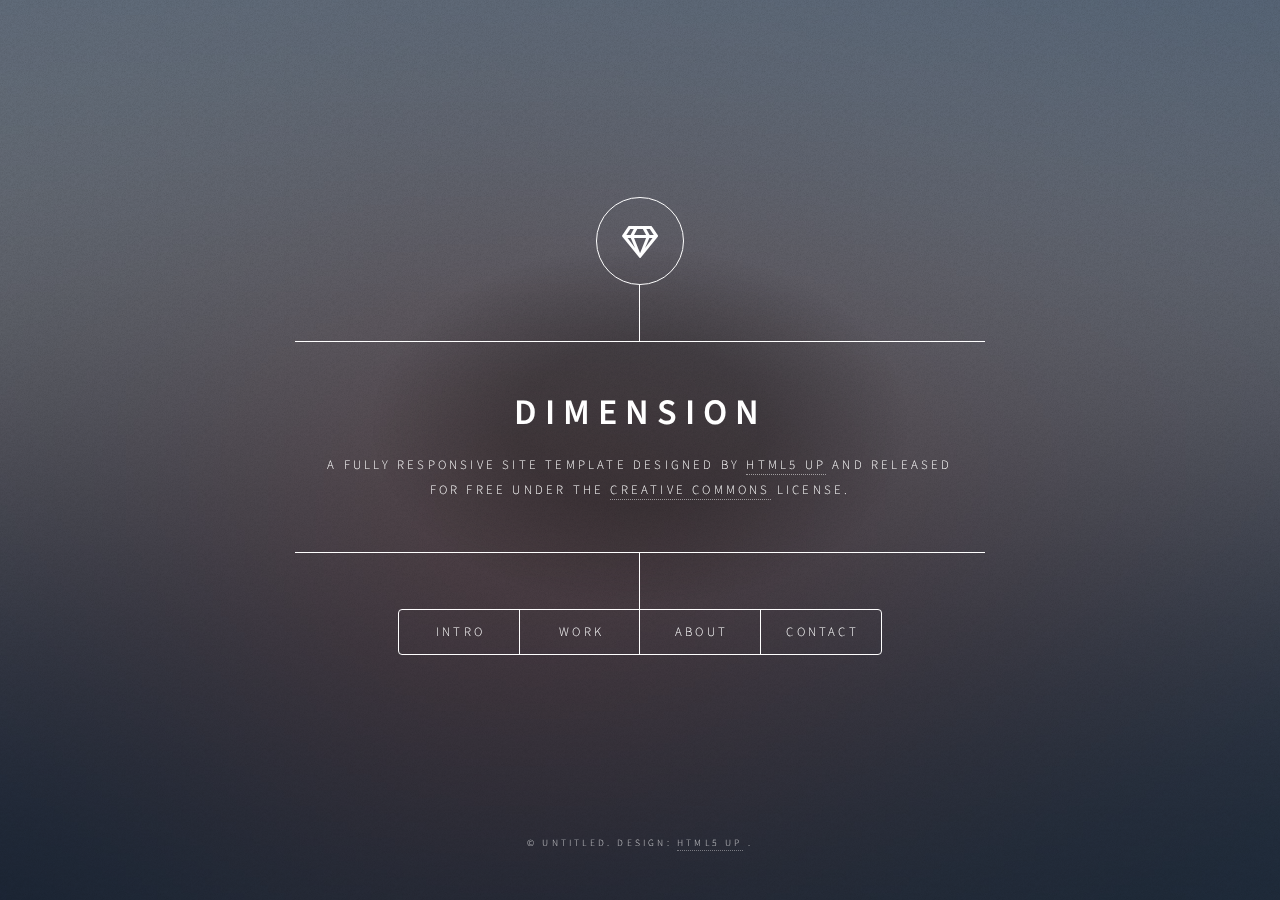
<file: 1-not-my-code/index.html>
<!DOCTYPE html>
<!--
	Dimension by HTML5 UP
	html5up.net | @ajlkn
	Free for personal and commercial use under the CCA 3.0 license (html5up.net/license)
-->
<html>
  <head>
    <title>Dimension by HTML5 UP</title>
    <meta charset="utf-8" />
    <meta name="viewport" content="width=device-width, initial-scale=1, user-scalable=no" />
    <link rel="stylesheet" href="assets/css/main.css" />
    <noscript><link rel="stylesheet" href="assets/css/noscript.css" /></noscript>
  </head>
  <body class="is-preload">
    <!-- Wrapper -->
    <div id="wrapper">
      <!-- Header -->
      <header id="header">
        <div class="logo">
          <span class="icon fa-gem"></span>
        </div>
        <div class="content">
          <div class="inner">
            <h1>Dimension</h1>
            <p>
              A fully responsive site template designed by
              <a href="https://html5up.net">HTML5 UP</a>
              and released
              <br />
              for free under the
              <a href="https://html5up.net/license">Creative Commons</a>
              license.
            </p>
          </div>
        </div>
        <nav>
          <ul>
            <li><a href="#intro">Intro</a></li>
            <li><a href="#work">Work</a></li>
            <li><a href="#about">About</a></li>
            <li><a href="#contact">Contact</a></li>
            <!--<li><a href="#elements">Elements</a></li>-->
          </ul>
        </nav>
      </header>

      <!-- Main -->
      <div id="main">
        <!-- Intro -->
        <article id="intro">
          <h2 class="major">Intro</h2>
          <span class="image main"><img src="images/pic01.jpg" alt="" /></span>
          <p>
            Aenean ornare velit lacus, ac varius enim ullamcorper eu. Proin aliquam facilisis ante
            interdum congue. Integer mollis, nisl amet convallis, porttitor magna ullamcorper, amet
            egestas mauris. Ut magna finibus nisi nec lacinia. Nam maximus erat id euismod egestas.
            By the way, check out my
            <a href="#work">awesome work</a>
            .
          </p>
          <p>
            Lorem ipsum dolor sit amet, consectetur adipiscing elit. Duis dapibus rutrum facilisis.
            Class aptent taciti sociosqu ad litora torquent per conubia nostra, per inceptos
            himenaeos. Etiam tristique libero eu nibh porttitor fermentum. Nullam venenatis erat id
            vehicula viverra. Nunc ultrices eros ut ultricies condimentum. Mauris risus lacus,
            blandit sit amet venenatis non, bibendum vitae dolor. Nunc lorem mauris, fringilla in
            aliquam at, euismod in lectus. Pellentesque habitant morbi tristique senectus et netus
            et malesuada fames ac turpis egestas. In non lorem sit amet elit placerat maximus.
            Pellentesque aliquam maximus risus, vel sed vehicula.
          </p>
        </article>

        <!-- Work -->
        <article id="work">
          <h2 class="major">Work</h2>
          <span class="image main"><img src="images/pic02.jpg" alt="" /></span>
          <p>
            Adipiscing magna sed dolor elit. Praesent eleifend dignissim arcu, at eleifend sapien
            imperdiet ac. Aliquam erat volutpat. Praesent urna nisi, fringila lorem et vehicula
            lacinia quam. Integer sollicitudin mauris nec lorem luctus ultrices.
          </p>
          <p>
            Nullam et orci eu lorem consequat tincidunt vivamus et sagittis libero. Mauris aliquet
            magna magna sed nunc rhoncus pharetra. Pellentesque condimentum sem. In efficitur ligula
            tate urna. Maecenas laoreet massa vel lacinia pellentesque lorem ipsum dolor. Nullam et
            orci eu lorem consequat tincidunt. Vivamus et sagittis libero. Mauris aliquet magna
            magna sed nunc rhoncus amet feugiat tempus.
          </p>
        </article>

        <!-- About -->
        <article id="about">
          <h2 class="major">About</h2>
          <span class="image main"><img src="images/pic03.jpg" alt="" /></span>
          <p>
            Lorem ipsum dolor sit amet, consectetur et adipiscing elit. Praesent eleifend dignissim
            arcu, at eleifend sapien imperdiet ac. Aliquam erat volutpat. Praesent urna nisi,
            fringila lorem et vehicula lacinia quam. Integer sollicitudin mauris nec lorem luctus
            ultrices. Aliquam libero et malesuada fames ac ante ipsum primis in faucibus. Cras
            viverra ligula sit amet ex mollis mattis lorem ipsum dolor sit amet.
          </p>
        </article>

        <!-- Contact -->
        <article id="contact">
          <h2 class="major">Contact</h2>
          <form method="post" action="#">
            <div class="fields">
              <div class="field half">
                <label for="name">Name</label>
                <input type="text" name="name" id="name" />
              </div>
              <div class="field half">
                <label for="email">Email</label>
                <input type="text" name="email" id="email" />
              </div>
              <div class="field">
                <label for="message">Message</label>
                <textarea name="message" id="message" rows="4"></textarea>
              </div>
            </div>
            <ul class="actions">
              <li><input type="submit" value="Send Message" class="primary" /></li>
              <li><input type="reset" value="Reset" /></li>
            </ul>
          </form>
          <ul class="icons">
            <li>
              <a href="#" class="icon brands fa-twitter"><span class="label">Twitter</span></a>
            </li>
            <li>
              <a href="#" class="icon brands fa-facebook-f"><span class="label">Facebook</span></a>
            </li>
            <li>
              <a href="#" class="icon brands fa-instagram"><span class="label">Instagram</span></a>
            </li>
            <li>
              <a href="#" class="icon brands fa-github"><span class="label">GitHub</span></a>
            </li>
          </ul>
        </article>

        <!-- Elements -->
        <article id="elements">
          <h2 class="major">Elements</h2>

          <section>
            <h3 class="major">Text</h3>
            <p>
              This is
              <b>bold</b>
              and this is
              <strong>strong</strong>
              . This is
              <i>italic</i>
              and this is
              <em>emphasized</em>
              . This is
              <sup>superscript</sup>
              text and this is
              <sub>subscript</sub>
              text. This is
              <u>underlined</u>
              and this is code:
              <code>for (;;) { ... }</code>
              . Finally,
              <a href="#">this is a link</a>
              .
            </p>
            <hr />
            <h2>Heading Level 2</h2>
            <h3>Heading Level 3</h3>
            <h4>Heading Level 4</h4>
            <h5>Heading Level 5</h5>
            <h6>Heading Level 6</h6>
            <hr />
            <h4>Blockquote</h4>
            <blockquote>
              Fringilla nisl. Donec accumsan interdum nisi, quis tincidunt felis sagittis eget
              tempus euismod. Vestibulum ante ipsum primis in faucibus vestibulum. Blandit
              adipiscing eu felis iaculis volutpat ac adipiscing accumsan faucibus. Vestibulum ante
              ipsum primis in faucibus lorem ipsum dolor sit amet nullam adipiscing eu felis.
            </blockquote>
            <h4>Preformatted</h4>
            <pre><code>i = 0;

while (!deck.isInOrder()) {
    print 'Iteration ' + i;
    deck.shuffle();
    i++;
}

print 'It took ' + i + ' iterations to sort the deck.';</code></pre>
          </section>

          <section>
            <h3 class="major">Lists</h3>

            <h4>Unordered</h4>
            <ul>
              <li>Dolor pulvinar etiam.</li>
              <li>Sagittis adipiscing.</li>
              <li>Felis enim feugiat.</li>
            </ul>

            <h4>Alternate</h4>
            <ul class="alt">
              <li>Dolor pulvinar etiam.</li>
              <li>Sagittis adipiscing.</li>
              <li>Felis enim feugiat.</li>
            </ul>

            <h4>Ordered</h4>
            <ol>
              <li>Dolor pulvinar etiam.</li>
              <li>Etiam vel felis viverra.</li>
              <li>Felis enim feugiat.</li>
              <li>Dolor pulvinar etiam.</li>
              <li>Etiam vel felis lorem.</li>
              <li>Felis enim et feugiat.</li>
            </ol>
            <h4>Icons</h4>
            <ul class="icons">
              <li>
                <a href="#" class="icon brands fa-twitter"><span class="label">Twitter</span></a>
              </li>
              <li>
                <a href="#" class="icon brands fa-facebook-f">
                  <span class="label">Facebook</span>
                </a>
              </li>
              <li>
                <a href="#" class="icon brands fa-instagram">
                  <span class="label">Instagram</span>
                </a>
              </li>
              <li>
                <a href="#" class="icon brands fa-github"><span class="label">Github</span></a>
              </li>
            </ul>

            <h4>Actions</h4>
            <ul class="actions">
              <li><a href="#" class="button primary">Default</a></li>
              <li><a href="#" class="button">Default</a></li>
            </ul>
            <ul class="actions stacked">
              <li><a href="#" class="button primary">Default</a></li>
              <li><a href="#" class="button">Default</a></li>
            </ul>
          </section>

          <section>
            <h3 class="major">Table</h3>
            <h4>Default</h4>
            <div class="table-wrapper">
              <table>
                <thead>
                  <tr>
                    <th>Name</th>
                    <th>Description</th>
                    <th>Price</th>
                  </tr>
                </thead>
                <tbody>
                  <tr>
                    <td>Item One</td>
                    <td>Ante turpis integer aliquet porttitor.</td>
                    <td>29.99</td>
                  </tr>
                  <tr>
                    <td>Item Two</td>
                    <td>Vis ac commodo adipiscing arcu aliquet.</td>
                    <td>19.99</td>
                  </tr>
                  <tr>
                    <td>Item Three</td>
                    <td>Morbi faucibus arcu accumsan lorem.</td>
                    <td>29.99</td>
                  </tr>
                  <tr>
                    <td>Item Four</td>
                    <td>Vitae integer tempus condimentum.</td>
                    <td>19.99</td>
                  </tr>
                  <tr>
                    <td>Item Five</td>
                    <td>Ante turpis integer aliquet porttitor.</td>
                    <td>29.99</td>
                  </tr>
                </tbody>
                <tfoot>
                  <tr>
                    <td colspan="2"></td>
                    <td>100.00</td>
                  </tr>
                </tfoot>
              </table>
            </div>

            <h4>Alternate</h4>
            <div class="table-wrapper">
              <table class="alt">
                <thead>
                  <tr>
                    <th>Name</th>
                    <th>Description</th>
                    <th>Price</th>
                  </tr>
                </thead>
                <tbody>
                  <tr>
                    <td>Item One</td>
                    <td>Ante turpis integer aliquet porttitor.</td>
                    <td>29.99</td>
                  </tr>
                  <tr>
                    <td>Item Two</td>
                    <td>Vis ac commodo adipiscing arcu aliquet.</td>
                    <td>19.99</td>
                  </tr>
                  <tr>
                    <td>Item Three</td>
                    <td>Morbi faucibus arcu accumsan lorem.</td>
                    <td>29.99</td>
                  </tr>
                  <tr>
                    <td>Item Four</td>
                    <td>Vitae integer tempus condimentum.</td>
                    <td>19.99</td>
                  </tr>
                  <tr>
                    <td>Item Five</td>
                    <td>Ante turpis integer aliquet porttitor.</td>
                    <td>29.99</td>
                  </tr>
                </tbody>
                <tfoot>
                  <tr>
                    <td colspan="2"></td>
                    <td>100.00</td>
                  </tr>
                </tfoot>
              </table>
            </div>
          </section>

          <section>
            <h3 class="major">Buttons</h3>
            <ul class="actions">
              <li><a href="#" class="button primary">Primary</a></li>
              <li><a href="#" class="button">Default</a></li>
            </ul>
            <ul class="actions">
              <li><a href="#" class="button">Default</a></li>
              <li><a href="#" class="button small">Small</a></li>
            </ul>
            <ul class="actions">
              <li><a href="#" class="button primary icon solid fa-download">Icon</a></li>
              <li><a href="#" class="button icon solid fa-download">Icon</a></li>
            </ul>
            <ul class="actions">
              <li><span class="button primary disabled">Disabled</span></li>
              <li><span class="button disabled">Disabled</span></li>
            </ul>
          </section>

          <section>
            <h3 class="major">Form</h3>
            <form method="post" action="#">
              <div class="fields">
                <div class="field half">
                  <label for="demo-name">Name</label>
                  <input
                    type="text"
                    name="demo-name"
                    id="demo-name"
                    value=""
                    placeholder="Jane Doe"
                  />
                </div>
                <div class="field half">
                  <label for="demo-email">Email</label>
                  <input
                    type="email"
                    name="demo-email"
                    id="demo-email"
                    value=""
                    placeholder="jane@untitled.tld"
                  />
                </div>
                <div class="field">
                  <label for="demo-category">Category</label>
                  <select name="demo-category" id="demo-category">
                    <option value="">-</option>
                    <option value="1">Manufacturing</option>
                    <option value="1">Shipping</option>
                    <option value="1">Administration</option>
                    <option value="1">Human Resources</option>
                  </select>
                </div>
                <div class="field half">
                  <input type="radio" id="demo-priority-low" name="demo-priority" checked />
                  <label for="demo-priority-low">Low</label>
                </div>
                <div class="field half">
                  <input type="radio" id="demo-priority-high" name="demo-priority" />
                  <label for="demo-priority-high">High</label>
                </div>
                <div class="field half">
                  <input type="checkbox" id="demo-copy" name="demo-copy" />
                  <label for="demo-copy">Email me a copy</label>
                </div>
                <div class="field half">
                  <input type="checkbox" id="demo-human" name="demo-human" checked />
                  <label for="demo-human">Not a robot</label>
                </div>
                <div class="field">
                  <label for="demo-message">Message</label>
                  <textarea
                    name="demo-message"
                    id="demo-message"
                    placeholder="Enter your message"
                    rows="6"
                  ></textarea>
                </div>
              </div>
              <ul class="actions">
                <li><input type="submit" value="Send Message" class="primary" /></li>
                <li><input type="reset" value="Reset" /></li>
              </ul>
            </form>
          </section>
        </article>
      </div>

      <!-- Footer -->
      <footer id="footer">
        <p class="copyright">
          &copy; Untitled. Design:
          <a href="https://html5up.net">HTML5 UP</a>
          .
        </p>
      </footer>
    </div>

    <!-- BG -->
    <div id="bg"></div>

    <!-- Scripts -->
    <script src="assets/js/jquery.min.js"></script>
    <script src="assets/js/browser.min.js"></script>
    <script src="assets/js/breakpoints.min.js"></script>
    <script src="assets/js/util.js"></script>
    <script src="assets/js/main.js"></script>
  </body>
</html>
</file>
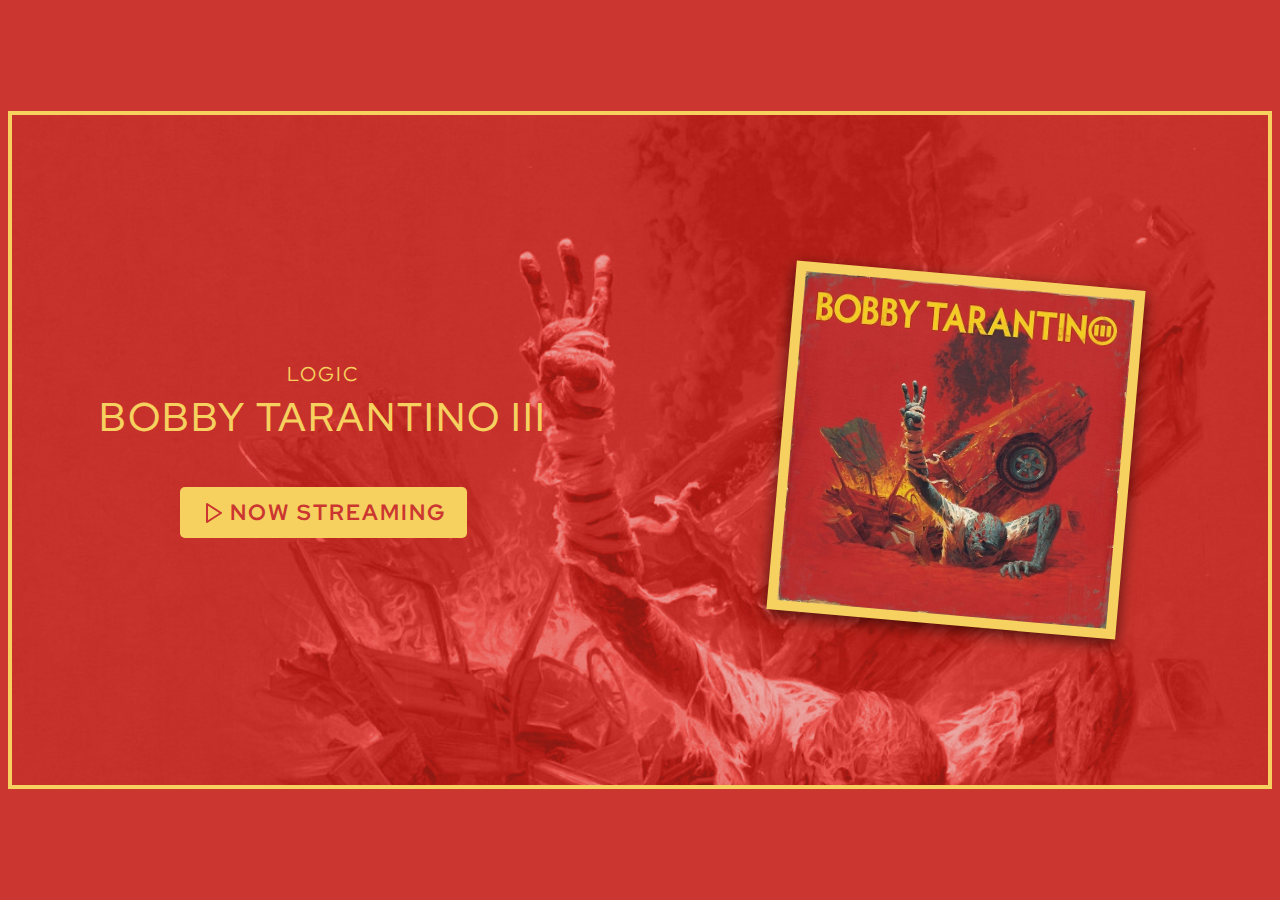
<file: 2-album-teaser/example/index.html>
<!DOCTYPE html>
<html lang="en">
  <head>
    <meta charset="UTF-8" />
    <meta name="viewport" content="width=device-width, initial-scale=1.0" />
    <title>Document</title>
    <link rel="stylesheet" href="styles.css" />
    <link rel="preconnect" href="https://fonts.googleapis.com" />
    <link rel="preconnect" href="https://fonts.gstatic.com" crossorigin />
    <link
      href="https://fonts.googleapis.com/css2?family=Red+Hat+Display:ital,wght@0,300..900;1,300..900&display=swap"
      rel="stylesheet"
    />
  </head>
  <body>
    <section class="ad">
      <div class="ad-content">
        <p>Logic</p>
        <h1>Bobby Tarantino III</h1>

        <a href="#" class="button">
          <svg
            xmlns="http://www.w3.org/2000/svg"
            width="24"
            height="24"
            viewBox="0 0 24 24"
            fill="none"
            stroke="currentColor"
            stroke-width="2"
            stroke-linecap="round"
            stroke-linejoin="round"
            class="lucide lucide-play"
          >
            <polygon points="6 3 20 12 6 21 6 3" />
          </svg>
          <span>Now Streaming</span>
        </a>
      </div>
      <div class="card-hover">
        <a href="#" class="card">
          <img src="bobby-tarantion-3.jpeg" alt="Bobby Tarantino III" />
        </a>
      </div>
    </section>
  </body>
</html>
</file>
<file: 1-not-my-code/assets/css/noscript.css>
/*
	Dimension by HTML5 UP
	html5up.net | @ajlkn
	Free for personal and commercial use under the CCA 3.0 license (html5up.net/license)
*/

/* BG */

	body.is-preload #bg:before {
		background-color: transparent;
	}

/* Header */

	body.is-preload #header {
		-moz-filter: none;
		-webkit-filter: none;
		-ms-filter: none;
		filter: none;
	}

		body.is-preload #header > * {
			opacity: 1;
		}

		body.is-preload #header .content .inner {
			max-height: none;
			padding: 3rem 2rem;
			opacity: 1;
		}

/* Main */

	#main article {
		opacity: 1;
		margin: 4rem 0 0 0;
	}
</file>
<file: 2-album-teaser/example/styles.css>
* {
  box-sizing: border-box;
}

:root {
  --primary-color: #cb3730;
  --secondary-color: #f6d15f;
}

body {
  margin-top: 0;
  margin-bottom: 0;
  background-color: var(--primary-color);
  font-family: "Red Hat Display";
  display: flex;
  min-height: 100vh;
  justify-content: center;
  align-items: center;
}

.ad {
  display: flex;
  padding: 60px 20px;
  gap: 50px;
  max-width: 1600px;
  margin: 0 auto;
  width: 100%;
  align-items: center;
  color: var(--secondary-color);
  border: 4px solid var(--secondary-color);
  background-color: var(--primary-color);
  background-image: url(background-bobby-tarantino-3.jpg);
  background-repeat: no-repeat;
  background-size: cover;
  background-position: center;
  background-blend-mode: luminosity;
}

.ad-content {
  flex-grow: 1;
  text-align: center;
  text-transform: uppercase;
  letter-spacing: 2px;
  padding: 30px;
}

img {
  max-width: 100%;
  display: block;
}

h1 {
  margin: 0;
  margin-bottom: 50px;
  font-size: 40px;
  font-weight: 500;
  line-height: 1;
}

p {
  text-transform: uppercase;
  margin: 0 0 10px 0;
  font-size: 20px;
}

.card-hover {
  display: flex;
  justify-content: center;
  flex-grow: 1;
  padding: 100px 80px;
  transition: transform 0.5s;
}

.card-hover:hover {
  transform: scale(1.1);
}

.card {
  display: block;
  width: 350px;
  padding: 10px;
  background-color: var(--secondary-color);
  transform: rotate(5deg);
  box-shadow: 0 5px 15px 0px rgba(0, 0, 0, 0.6);
  animation: zoomInDown 1s ease-in-out, float 3s 1s ease-in-out infinite;
}

.button {
  display: inline-flex;
  justify-content: center;
  align-items: center;
  gap: 5px;
  padding: 10px 20px;
  background-color: var(--secondary-color);
  color: var(--primary-color);
  text-decoration: none;
  border-radius: 5px;
  font-weight: bold;
  border: 1px solid transparent;
  transition: all 0.3s;
  font-size: 22px;
}

.button:hover {
  background-color: transparent;
  border-color: var(--secondary-color);
  color: var(--secondary-color);
  gap: 20px;
  letter-spacing: 4px;
}

/* Animations prises de https://animate.style */
@keyframes zoomInDown {
  0% {
    opacity: 0;
    transform: scale3d(0.1, 0.1, 0.1) translate3d(0, -1000px, 0);
    animation-timing-function: cubic-bezier(0.55, 0.055, 0.675, 0.19);
  }

  60% {
    opacity: 1;
    transform: scale3d(0.475, 0.475, 0.475) translate3d(0, 60px, 0);
    animation-timing-function: cubic-bezier(0.175, 0.885, 0.32, 1);
  }
}

@keyframes float {
  0% {
    box-shadow: 0 5px 15px 0px rgba(0, 0, 0, 0.6);
    transform: rotate(5deg) translateY(0px);
  }
  50% {
    box-shadow: 0 25px 15px 0px rgba(0, 0, 0, 0.2);
    transform: rotate(6deg) translateY(-20px);
  }
  100% {
    box-shadow: 0 5px 15px 0px rgba(0, 0, 0, 0.6);
    transform: rotate(5deg) translateY(0px);
  }
}
</file>
<file: 1-not-my-code/assets/css/main.css>
@import url(fontawesome-all.min.css);
@import url("https://fonts.googleapis.com/css?family=Source+Sans+Pro:300italic,600italic,300,600");

/*
	Dimension by HTML5 UP
	html5up.net | @ajlkn
	Free for personal and commercial use under the CCA 3.0 license (html5up.net/license)
*/

html, body, div, span, applet, object,
iframe, h1, h2, h3, h4, h5, h6, p, blockquote,
pre, a, abbr, acronym, address, big, cite,
code, del, dfn, em, img, ins, kbd, q, s, samp,
small, strike, strong, sub, sup, tt, var, b,
u, i, center, dl, dt, dd, ol, ul, li, fieldset,
form, label, legend, table, caption, tbody,
tfoot, thead, tr, th, td, article, aside,
canvas, details, embed, figure, figcaption,
footer, header, hgroup, menu, nav, output, ruby,
section, summary, time, mark, audio, video {
	margin: 0;
	padding: 0;
	border: 0;
	font-size: 100%;
	font: inherit;
	vertical-align: baseline;}

article, aside, details, figcaption, figure,
footer, header, hgroup, menu, nav, section {
	display: block;}

body {
	line-height: 1;
}

ol, ul {
	list-style: none;
}

blockquote, q {
	quotes: none;
}

	blockquote:before, blockquote:after, q:before, q:after {
		content: '';
		content: none;
	}

table {
	border-collapse: collapse;
	border-spacing: 0;
}

body {
	-webkit-text-size-adjust: none;
}

mark {
	background-color: transparent;
	color: inherit;
}

input::-moz-focus-inner {
	border: 0;
	padding: 0;
}

input, select, textarea {
	-moz-appearance: none;
	-webkit-appearance: none;
	-ms-appearance: none;
	appearance: none;
}

/* Basic */

	@-ms-viewport {
		width: device-width;
	}

	@media screen and (max-width: 480px) {

		html, body {
			min-width: 320px;
		}

	}

	html {
		box-sizing: border-box;
	}

	*, *:before, *:after {
		box-sizing: inherit;
	}

	body {
		background: #1b1f22;
	}

		body.is-preload *, body.is-preload *:before, body.is-preload *:after {
			-moz-animation: none !important;
			-webkit-animation: none !important;
			-ms-animation: none !important;
			animation: none !important;
			-moz-transition: none !important;
			-webkit-transition: none !important;
			-ms-transition: none !important;
			transition: none !important;
		}

/* Type */

	html {
		font-size: 16pt;
	}

		@media screen and (max-width: 1680px) {

			html {
				font-size: 12pt;
			}

		}

		@media screen and (max-width: 736px) {

			html {
				font-size: 11pt;
			}

		}

		@media screen and (max-width: 360px) {

			html {
				font-size: 10pt;
			}

		}

	body, input, select, textarea {
		color: #ffffff;
		font-family: "Source Sans Pro", sans-serif;
		font-weight: 300;
		font-size: 1rem;
		line-height: 1.65;
	}

	a {
		-moz-transition: color 0.2s ease-in-out, background-color 0.2s ease-in-out, border-bottom-color 0.2s ease-in-out;
		-webkit-transition: color 0.2s ease-in-out, background-color 0.2s ease-in-out, border-bottom-color 0.2s ease-in-out;
		-ms-transition: color 0.2s ease-in-out, background-color 0.2s ease-in-out, border-bottom-color 0.2s ease-in-out;
		transition: color 0.2s ease-in-out, background-color 0.2s ease-in-out, border-bottom-color 0.2s ease-in-out;
		border-bottom: dotted 1px rgba(255, 255, 255, 0.5);
		text-decoration: none;
		color: inherit;
	}

		a:hover {
			border-bottom-color: transparent;
		}

	strong, b {
		color: #ffffff;
		font-weight: 600;
	}

	em, i {
		font-style: italic;
	}

	p {
		margin: 0 0 2rem 0;
	}

	h1, h2, h3, h4, h5, h6 {
		color: #ffffff;
		font-weight: 600;
		line-height: 1.5;
		margin: 0 0 1rem 0;
		text-transform: uppercase;
		letter-spacing: 0.2rem;
	}

		h1 a, h2 a, h3 a, h4 a, h5 a, h6 a {
			color: inherit;
			text-decoration: none;
		}

		h1.major, h2.major, h3.major, h4.major, h5.major, h6.major {
			border-bottom: solid 1px #ffffff;
			width: -moz-max-content;
			width: -webkit-max-content;
			width: -ms-max-content;
			width: max-content;
			padding-bottom: 0.5rem;
			margin: 0 0 2rem 0;
		}

	h1 {
		font-size: 2.25rem;
		line-height: 1.3;
		letter-spacing: 0.5rem;
	}

	h2 {
		font-size: 1.5rem;
		line-height: 1.4;
		letter-spacing: 0.5rem;
	}

	h3 {
		font-size: 1rem;
	}

	h4 {
		font-size: 0.8rem;
	}

	h5 {
		font-size: 0.7rem;
	}

	h6 {
		font-size: 0.6rem;
	}

	@media screen and (max-width: 736px) {

		h1 {
			font-size: 1.75rem;
			line-height: 1.4;
		}

		h2 {
			font-size: 1.25em;
			line-height: 1.5;
		}

	}

	sub {
		font-size: 0.8rem;
		position: relative;
		top: 0.5rem;
	}

	sup {
		font-size: 0.8rem;
		position: relative;
		top: -0.5rem;
	}

	blockquote {
		border-left: solid 4px #ffffff;
		font-style: italic;
		margin: 0 0 2rem 0;
		padding: 0.5rem 0 0.5rem 2rem;
	}

	code {
		background: rgba(255, 255, 255, 0.075);
		border-radius: 4px;
		font-family: "Courier New", monospace;
		font-size: 0.9rem;
		margin: 0 0.25rem;
		padding: 0.25rem 0.65rem;
	}

	pre {
		-webkit-overflow-scrolling: touch;
		font-family: "Courier New", monospace;
		font-size: 0.9rem;
		margin: 0 0 2rem 0;
	}

		pre code {
			display: block;
			line-height: 1.75;
			padding: 1rem 1.5rem;
			overflow-x: auto;
		}

	hr {
		border: 0;
		border-bottom: solid 1px #ffffff;
		margin: 2.75rem 0;
	}

	.align-left {
		text-align: left;
	}

	.align-center {
		text-align: center;
	}

	.align-right {
		text-align: right;
	}

/* Form */

	form {
		margin: 0 0 2rem 0;
	}

		form > :last-child {
			margin-bottom: 0;
		}

		form > .fields {
			display: -moz-flex;
			display: -webkit-flex;
			display: -ms-flex;
			display: flex;
			-moz-flex-wrap: wrap;
			-webkit-flex-wrap: wrap;
			-ms-flex-wrap: wrap;
			flex-wrap: wrap;
			width: calc(100% + 3rem);
			margin: -1.5rem 0 2rem -1.5rem;
		}

			form > .fields > .field {
				-moz-flex-grow: 0;
				-webkit-flex-grow: 0;
				-ms-flex-grow: 0;
				flex-grow: 0;
				-moz-flex-shrink: 0;
				-webkit-flex-shrink: 0;
				-ms-flex-shrink: 0;
				flex-shrink: 0;
				padding: 1.5rem 0 0 1.5rem;
				width: calc(100% - 1.5rem);
			}

				form > .fields > .field.half {
					width: calc(50% - 0.75rem);
				}

				form > .fields > .field.third {
					width: calc(100%/3 - 0.5rem);
				}

				form > .fields > .field.quarter {
					width: calc(25% - 0.375rem);
				}

		@media screen and (max-width: 480px) {

			form > .fields {
				width: calc(100% + 3rem);
				margin: -1.5rem 0 2rem -1.5rem;
			}

				form > .fields > .field {
					padding: 1.5rem 0 0 1.5rem;
					width: calc(100% - 1.5rem);
				}

					form > .fields > .field.half {
						width: calc(100% - 1.5rem);
					}

					form > .fields > .field.third {
						width: calc(100% - 1.5rem);
					}

					form > .fields > .field.quarter {
						width: calc(100% - 1.5rem);
					}

		}

	label {
		color: #ffffff;
		display: block;
		font-size: 0.8rem;
		font-weight: 300;
		letter-spacing: 0.2rem;
		line-height: 1.5;
		margin: 0 0 1rem 0;
		text-transform: uppercase;
	}

	input[type="text"],
	input[type="password"],
	input[type="email"],
	input[type="tel"],
	select,
	textarea {
		-moz-appearance: none;
		-webkit-appearance: none;
		-ms-appearance: none;
		appearance: none;
		-moz-transition: border-color 0.2s ease-in-out, box-shadow 0.2s ease-in-out, background-color 0.2s ease-in-out;
		-webkit-transition: border-color 0.2s ease-in-out, box-shadow 0.2s ease-in-out, background-color 0.2s ease-in-out;
		-ms-transition: border-color 0.2s ease-in-out, box-shadow 0.2s ease-in-out, background-color 0.2s ease-in-out;
		transition: border-color 0.2s ease-in-out, box-shadow 0.2s ease-in-out, background-color 0.2s ease-in-out;
		background-color: transparent;
		border-radius: 4px;
		border: solid 1px #ffffff;
		color: inherit;
		display: block;
		outline: 0;
		padding: 0 1rem;
		text-decoration: none;
		width: 100%;
	}

		input[type="text"]:invalid,
		input[type="password"]:invalid,
		input[type="email"]:invalid,
		input[type="tel"]:invalid,
		select:invalid,
		textarea:invalid {
			box-shadow: none;
		}

		input[type="text"]:focus,
		input[type="password"]:focus,
		input[type="email"]:focus,
		input[type="tel"]:focus,
		select:focus,
		textarea:focus {
			background: rgba(255, 255, 255, 0.075);
			border-color: #ffffff;
			box-shadow: 0 0 0 1px #ffffff;
		}

	select {
		background-image: url("data:image/svg+xml;charset=utf8,%3Csvg xmlns='http://www.w3.org/2000/svg' width='40' height='40' preserveAspectRatio='none' viewBox='0 0 40 40'%3E%3Cpath d='M9.4,12.3l10.4,10.4l10.4-10.4c0.2-0.2,0.5-0.4,0.9-0.4c0.3,0,0.6,0.1,0.9,0.4l3.3,3.3c0.2,0.2,0.4,0.5,0.4,0.9 c0,0.4-0.1,0.6-0.4,0.9L20.7,31.9c-0.2,0.2-0.5,0.4-0.9,0.4c-0.3,0-0.6-0.1-0.9-0.4L4.3,17.3c-0.2-0.2-0.4-0.5-0.4-0.9 c0-0.4,0.1-0.6,0.4-0.9l3.3-3.3c0.2-0.2,0.5-0.4,0.9-0.4S9.1,12.1,9.4,12.3z' fill='%23ffffff' /%3E%3C/svg%3E");
		background-size: 1.25rem;
		background-repeat: no-repeat;
		background-position: calc(100% - 1rem) center;
		height: 2.75rem;
		padding-right: 2.75rem;
		text-overflow: ellipsis;
	}

		select option {
			color: #ffffff;
			background: #1b1f22;
		}

		select:focus::-ms-value {
			background-color: transparent;
		}

		select::-ms-expand {
			display: none;
		}

	input[type="text"],
	input[type="password"],
	input[type="email"],
	select {
		height: 2.75rem;
	}

	textarea {
		padding: 0.75rem 1rem;
	}

	input[type="checkbox"],
	input[type="radio"] {
		-moz-appearance: none;
		-webkit-appearance: none;
		-ms-appearance: none;
		appearance: none;
		display: block;
		float: left;
		margin-right: -2rem;
		opacity: 0;
		width: 1rem;
		z-index: -1;
	}

		input[type="checkbox"] + label,
		input[type="radio"] + label {
			text-decoration: none;
			-moz-user-select: none;
			-webkit-user-select: none;
			-ms-user-select: none;
			user-select: none;
			color: #ffffff;
			cursor: pointer;
			display: inline-block;
			font-size: 0.8rem;
			font-weight: 300;
			margin: 0 0 0.5rem 0;
			padding-left: 2.65rem;
			padding-right: 0.75rem;
			position: relative;
		}

			input[type="checkbox"] + label:before,
			input[type="radio"] + label:before {
				-moz-osx-font-smoothing: grayscale;
				-webkit-font-smoothing: antialiased;
				display: inline-block;
				font-style: normal;
				font-variant: normal;
				text-rendering: auto;
				line-height: 1;
				text-transform: none !important;
				font-family: 'Font Awesome 5 Free';
				font-weight: 900;
			}

			input[type="checkbox"] + label:before,
			input[type="radio"] + label:before {
				-moz-transition: border-color 0.2s ease-in-out, box-shadow 0.2s ease-in-out, background-color 0.2s ease-in-out;
				-webkit-transition: border-color 0.2s ease-in-out, box-shadow 0.2s ease-in-out, background-color 0.2s ease-in-out;
				-ms-transition: border-color 0.2s ease-in-out, box-shadow 0.2s ease-in-out, background-color 0.2s ease-in-out;
				transition: border-color 0.2s ease-in-out, box-shadow 0.2s ease-in-out, background-color 0.2s ease-in-out;
				border-radius: 4px;
				border: solid 1px #ffffff;
				content: '';
				display: inline-block;
				height: 1.65rem;
				left: 0;
				line-height: 1.65rem;
				position: absolute;
				text-align: center;
				top: -0.15rem;
				width: 1.65rem;
			}

		input[type="checkbox"]:checked + label:before,
		input[type="radio"]:checked + label:before {
			background: #ffffff !important;
			border-color: #ffffff !important;
			color: #1b1f22;
			content: '\f00c';
		}

		input[type="checkbox"]:focus + label:before,
		input[type="radio"]:focus + label:before {
			background: rgba(255, 255, 255, 0.075);
			border-color: #ffffff;
			box-shadow: 0 0 0 1px #ffffff;
		}

	input[type="checkbox"] + label:before {
		border-radius: 4px;
	}

	input[type="radio"] + label:before {
		border-radius: 100%;
	}

	::-webkit-input-placeholder {
		color: rgba(255, 255, 255, 0.5) !important;
		opacity: 1.0;
	}

	:-moz-placeholder {
		color: rgba(255, 255, 255, 0.5) !important;
		opacity: 1.0;
	}

	::-moz-placeholder {
		color: rgba(255, 255, 255, 0.5) !important;
		opacity: 1.0;
	}

	:-ms-input-placeholder {
		color: rgba(255, 255, 255, 0.5) !important;
		opacity: 1.0;
	}

	.formerize-placeholder {
		color: rgba(255, 255, 255, 0.5) !important;
		opacity: 1.0;
	}

/* Box */

	.box {
		border-radius: 4px;
		border: solid 1px #ffffff;
		margin-bottom: 2rem;
		padding: 1.5em;
	}

		.box > :last-child,
		.box > :last-child > :last-child,
		.box > :last-child > :last-child > :last-child {
			margin-bottom: 0;
		}

		.box.alt {
			border: 0;
			border-radius: 0;
			padding: 0;
		}

/* Icon */

	.icon {
		text-decoration: none;
		border-bottom: none;
		position: relative;
	}

		.icon:before {
			-moz-osx-font-smoothing: grayscale;
			-webkit-font-smoothing: antialiased;
			display: inline-block;
			font-style: normal;
			font-variant: normal;
			text-rendering: auto;
			line-height: 1;
			text-transform: none !important;
			font-family: 'Font Awesome 5 Free';
			font-weight: 400;
		}

		.icon > .label {
			display: none;
		}

		.icon:before {
			line-height: inherit;
		}

		.icon.solid:before {
			font-weight: 900;
		}

		.icon.brands:before {
			font-family: 'Font Awesome 5 Brands';
		}

/* Image */

	.image {
		border-radius: 4px;
		border: 0;
		display: inline-block;
		position: relative;
	}

		.image:before {
			pointer-events: none;
			background-image: url("../../images/overlay.png");
			background-color: rgba(19, 21, 25, 0.5);
			border-radius: 4px;
			content: '';
			display: block;
			height: 100%;
			left: 0;
			opacity: 0.5;
			position: absolute;
			top: 0;
			width: 100%;
		}

		.image img {
			border-radius: 4px;
			display: block;
		}

		.image.left, .image.right {
			max-width: 40%;
		}

			.image.left img, .image.right img {
				width: 100%;
			}

		.image.left {
			float: left;
			padding: 0 1.5em 1em 0;
			top: 0.25em;
		}

		.image.right {
			float: right;
			padding: 0 0 1em 1.5em;
			top: 0.25em;
		}

		.image.fit {
			display: block;
			margin: 0 0 2rem 0;
			width: 100%;
		}

			.image.fit img {
				width: 100%;
			}

		.image.main {
			display: block;
			margin: 2.5rem 0;
			width: 100%;
		}

			.image.main img {
				width: 100%;
			}

		@media screen and (max-width: 736px) {

			.image.main {
				margin: 2rem 0;
			}

		}

		@media screen and (max-width: 480px) {

			.image.main {
				margin: 1.5rem 0;
			}

		}

/* List */

	ol {
		list-style: decimal;
		margin: 0 0 2rem 0;
		padding-left: 1.25em;
	}

		ol li {
			padding-left: 0.25em;
		}

	ul {
		list-style: disc;
		margin: 0 0 2rem 0;
		padding-left: 1em;
	}

		ul li {
			padding-left: 0.5em;
		}

		ul.alt {
			list-style: none;
			padding-left: 0;
		}

			ul.alt li {
				border-top: solid 1px #ffffff;
				padding: 0.5em 0;
			}

				ul.alt li:first-child {
					border-top: 0;
					padding-top: 0;
				}

	dl {
		margin: 0 0 2rem 0;
	}

		dl dt {
			display: block;
			font-weight: 600;
			margin: 0 0 1rem 0;
		}

		dl dd {
			margin-left: 2rem;
		}

/* Actions */

	ul.actions {
		display: -moz-flex;
		display: -webkit-flex;
		display: -ms-flex;
		display: flex;
		cursor: default;
		list-style: none;
		margin-left: -1rem;
		padding-left: 0;
	}

		ul.actions li {
			padding: 0 0 0 1rem;
			vertical-align: middle;
		}

		ul.actions.special {
			-moz-justify-content: center;
			-webkit-justify-content: center;
			-ms-justify-content: center;
			justify-content: center;
			width: 100%;
			margin-left: 0;
		}

			ul.actions.special li:first-child {
				padding-left: 0;
			}

		ul.actions.stacked {
			-moz-flex-direction: column;
			-webkit-flex-direction: column;
			-ms-flex-direction: column;
			flex-direction: column;
			margin-left: 0;
		}

			ul.actions.stacked li {
				padding: 1.3rem 0 0 0;
			}

				ul.actions.stacked li:first-child {
					padding-top: 0;
				}

		ul.actions.fit {
			width: calc(100% + 1rem);
		}

			ul.actions.fit li {
				-moz-flex-grow: 1;
				-webkit-flex-grow: 1;
				-ms-flex-grow: 1;
				flex-grow: 1;
				-moz-flex-shrink: 1;
				-webkit-flex-shrink: 1;
				-ms-flex-shrink: 1;
				flex-shrink: 1;
				width: 100%;
			}

				ul.actions.fit li > * {
					width: 100%;
				}

			ul.actions.fit.stacked {
				width: 100%;
			}

		@media screen and (max-width: 480px) {

			ul.actions:not(.fixed) {
				-moz-flex-direction: column;
				-webkit-flex-direction: column;
				-ms-flex-direction: column;
				flex-direction: column;
				margin-left: 0;
				width: 100% !important;
			}

				ul.actions:not(.fixed) li {
					-moz-flex-grow: 1;
					-webkit-flex-grow: 1;
					-ms-flex-grow: 1;
					flex-grow: 1;
					-moz-flex-shrink: 1;
					-webkit-flex-shrink: 1;
					-ms-flex-shrink: 1;
					flex-shrink: 1;
					padding: 1rem 0 0 0;
					text-align: center;
					width: 100%;
				}

					ul.actions:not(.fixed) li > * {
						width: 100%;
					}

					ul.actions:not(.fixed) li:first-child {
						padding-top: 0;
					}

					ul.actions:not(.fixed) li input[type="submit"],
					ul.actions:not(.fixed) li input[type="reset"],
					ul.actions:not(.fixed) li input[type="button"],
					ul.actions:not(.fixed) li button,
					ul.actions:not(.fixed) li .button {
						width: 100%;
					}

						ul.actions:not(.fixed) li input[type="submit"].icon:before,
						ul.actions:not(.fixed) li input[type="reset"].icon:before,
						ul.actions:not(.fixed) li input[type="button"].icon:before,
						ul.actions:not(.fixed) li button.icon:before,
						ul.actions:not(.fixed) li .button.icon:before {
							margin-left: -0.5em;
						}

		}

/* Icons */

	ul.icons {
		cursor: default;
		list-style: none;
		padding-left: 0;
	}

		ul.icons li {
			display: inline-block;
			padding: 0 0.75em 0 0;
		}

			ul.icons li:last-child {
				padding-right: 0;
			}

			ul.icons li a {
				border-radius: 100%;
				box-shadow: inset 0 0 0 1px #ffffff;
				display: inline-block;
				height: 2.25rem;
				line-height: 2.25rem;
				text-align: center;
				width: 2.25rem;
			}

				ul.icons li a:hover {
					background-color: rgba(255, 255, 255, 0.075);
				}

				ul.icons li a:active {
					background-color: rgba(255, 255, 255, 0.175);
				}

/* Table */

	.table-wrapper {
		-webkit-overflow-scrolling: touch;
		overflow-x: auto;
	}

	table {
		margin: 0 0 2rem 0;
		width: 100%;
	}

		table tbody tr {
			border: solid 1px #ffffff;
			border-left: 0;
			border-right: 0;
		}

			table tbody tr:nth-child(2n + 1) {
				background-color: rgba(255, 255, 255, 0.075);
			}

		table td {
			padding: 0.75em 0.75em;
		}

		table th {
			color: #ffffff;
			font-size: 0.9em;
			font-weight: 600;
			padding: 0 0.75em 0.75em 0.75em;
			text-align: left;
		}

		table thead {
			border-bottom: solid 2px #ffffff;
		}

		table tfoot {
			border-top: solid 2px #ffffff;
		}

		table.alt {
			border-collapse: separate;
		}

			table.alt tbody tr td {
				border: solid 1px #ffffff;
				border-left-width: 0;
				border-top-width: 0;
			}

				table.alt tbody tr td:first-child {
					border-left-width: 1px;
				}

			table.alt tbody tr:first-child td {
				border-top-width: 1px;
			}

			table.alt thead {
				border-bottom: 0;
			}

			table.alt tfoot {
				border-top: 0;
			}

/* Button */

	input[type="submit"],
	input[type="reset"],
	input[type="button"],
	button,
	.button {
		-moz-appearance: none;
		-webkit-appearance: none;
		-ms-appearance: none;
		appearance: none;
		-moz-transition: background-color 0.2s ease-in-out, color 0.2s ease-in-out;
		-webkit-transition: background-color 0.2s ease-in-out, color 0.2s ease-in-out;
		-ms-transition: background-color 0.2s ease-in-out, color 0.2s ease-in-out;
		transition: background-color 0.2s ease-in-out, color 0.2s ease-in-out;
		background-color: transparent;
		border-radius: 4px;
		border: 0;
		box-shadow: inset 0 0 0 1px #ffffff;
		color: #ffffff !important;
		cursor: pointer;
		display: inline-block;
		font-size: 0.8rem;
		font-weight: 300;
		height: 2.75rem;
		letter-spacing: 0.2rem;
		line-height: 2.75rem;
		outline: 0;
		padding: 0 1.25rem 0 1.35rem;
		text-align: center;
		text-decoration: none;
		text-transform: uppercase;
		white-space: nowrap;
	}

		input[type="submit"]:hover,
		input[type="reset"]:hover,
		input[type="button"]:hover,
		button:hover,
		.button:hover {
			background-color: rgba(255, 255, 255, 0.075);
		}

		input[type="submit"]:active,
		input[type="reset"]:active,
		input[type="button"]:active,
		button:active,
		.button:active {
			background-color: rgba(255, 255, 255, 0.175);
		}

		input[type="submit"].icon:before,
		input[type="reset"].icon:before,
		input[type="button"].icon:before,
		button.icon:before,
		.button.icon:before {
			margin-right: 0.5em;
		}

		input[type="submit"].fit,
		input[type="reset"].fit,
		input[type="button"].fit,
		button.fit,
		.button.fit {
			width: 100%;
		}

		input[type="submit"].small,
		input[type="reset"].small,
		input[type="button"].small,
		button.small,
		.button.small {
			font-size: 0.6rem;
			height: 2.0625rem;
			line-height: 2.0625rem;
		}

		input[type="submit"].primary,
		input[type="reset"].primary,
		input[type="button"].primary,
		button.primary,
		.button.primary {
			background-color: #ffffff;
			color: #1b1f22 !important;
			font-weight: 600;
		}

		input[type="submit"].disabled, input[type="submit"]:disabled,
		input[type="reset"].disabled,
		input[type="reset"]:disabled,
		input[type="button"].disabled,
		input[type="button"]:disabled,
		button.disabled,
		button:disabled,
		.button.disabled,
		.button:disabled {
			pointer-events: none;
			cursor: default;
			opacity: 0.25;
		}

	input[type="submit"],
	input[type="reset"],
	input[type="button"],
	button {
		line-height: calc(2.75rem - 2px);
	}

/* BG */

	#bg {
		-moz-transform: scale(1.0);
		-webkit-transform: scale(1.0);
		-ms-transform: scale(1.0);
		transform: scale(1.0);
		-webkit-backface-visibility: hidden;
		position: fixed;
		top: 0;
		left: 0;
		width: 100%;
		height: 100vh;
		z-index: 1;
	}

		#bg:before, #bg:after {
			content: '';
			display: block;
			position: absolute;
			top: 0;
			left: 0;
			width: 100%;
			height: 100%;
		}

		#bg:before {
			-moz-transition: background-color 2.5s ease-in-out;
			-webkit-transition: background-color 2.5s ease-in-out;
			-ms-transition: background-color 2.5s ease-in-out;
			transition: background-color 2.5s ease-in-out;
			-moz-transition-delay: 0.75s;
			-webkit-transition-delay: 0.75s;
			-ms-transition-delay: 0.75s;
			transition-delay: 0.75s;
			background-image: linear-gradient(to top, rgba(19, 21, 25, 0.5), rgba(19, 21, 25, 0.5)), url("../../images/overlay.png");
			background-size: auto, 256px 256px;
			background-position: center, center;
			background-repeat: no-repeat, repeat;
			z-index: 2;
		}

		#bg:after {
			-moz-transform: scale(1.125);
			-webkit-transform: scale(1.125);
			-ms-transform: scale(1.125);
			transform: scale(1.125);
			-moz-transition: -moz-transform 0.325s ease-in-out, -moz-filter 0.325s ease-in-out;
			-webkit-transition: -webkit-transform 0.325s ease-in-out, -webkit-filter 0.325s ease-in-out;
			-ms-transition: -ms-transform 0.325s ease-in-out, -ms-filter 0.325s ease-in-out;
			transition: transform 0.325s ease-in-out, filter 0.325s ease-in-out;
			background-image: url("../../images/bg.jpg");
			background-position: center;
			background-size: cover;
			background-repeat: no-repeat;
			z-index: 1;
		}

		body.is-article-visible #bg:after {
			-moz-transform: scale(1.0825);
			-webkit-transform: scale(1.0825);
			-ms-transform: scale(1.0825);
			transform: scale(1.0825);
			-moz-filter: blur(0.2rem);
			-webkit-filter: blur(0.2rem);
			-ms-filter: blur(0.2rem);
			filter: blur(0.2rem);
		}

		body.is-preload #bg:before {
			background-color: #000000;
		}

/* Wrapper */

	#wrapper {
		display: -moz-flex;
		display: -webkit-flex;
		display: -ms-flex;
		display: flex;
		-moz-flex-direction: column;
		-webkit-flex-direction: column;
		-ms-flex-direction: column;
		flex-direction: column;
		-moz-align-items: center;
		-webkit-align-items: center;
		-ms-align-items: center;
		align-items: center;
		-moz-justify-content: space-between;
		-webkit-justify-content: space-between;
		-ms-justify-content: space-between;
		justify-content: space-between;
		position: relative;
		min-height: 100vh;
		width: 100%;
		padding: 4rem 2rem;
		z-index: 3;
	}

		#wrapper:before {
			content: '';
			display: block;
		}

		@media screen and (max-width: 1680px) {

			#wrapper {
				padding: 3rem 2rem;
			}

		}

		@media screen and (max-width: 736px) {

			#wrapper {
				padding: 2rem 1rem;
			}

		}

		@media screen and (max-width: 480px) {

			#wrapper {
				padding: 1rem;
			}

		}

/* Header */

	#header {
		display: -moz-flex;
		display: -webkit-flex;
		display: -ms-flex;
		display: flex;
		-moz-flex-direction: column;
		-webkit-flex-direction: column;
		-ms-flex-direction: column;
		flex-direction: column;
		-moz-align-items: center;
		-webkit-align-items: center;
		-ms-align-items: center;
		align-items: center;
		-moz-transition: -moz-transform 0.325s ease-in-out, -moz-filter 0.325s ease-in-out, opacity 0.325s ease-in-out;
		-webkit-transition: -webkit-transform 0.325s ease-in-out, -webkit-filter 0.325s ease-in-out, opacity 0.325s ease-in-out;
		-ms-transition: -ms-transform 0.325s ease-in-out, -ms-filter 0.325s ease-in-out, opacity 0.325s ease-in-out;
		transition: transform 0.325s ease-in-out, filter 0.325s ease-in-out, opacity 0.325s ease-in-out;
		background-image: -moz-radial-gradient(rgba(0, 0, 0, 0.25) 25%, rgba(0, 0, 0, 0) 55%);
		background-image: -webkit-radial-gradient(rgba(0, 0, 0, 0.25) 25%, rgba(0, 0, 0, 0) 55%);
		background-image: -ms-radial-gradient(rgba(0, 0, 0, 0.25) 25%, rgba(0, 0, 0, 0) 55%);
		background-image: radial-gradient(rgba(0, 0, 0, 0.25) 25%, rgba(0, 0, 0, 0) 55%);
		max-width: 100%;
		text-align: center;
	}

		#header > * {
			-moz-transition: opacity 0.325s ease-in-out;
			-webkit-transition: opacity 0.325s ease-in-out;
			-ms-transition: opacity 0.325s ease-in-out;
			transition: opacity 0.325s ease-in-out;
			position: relative;
			margin-top: 3.5rem;
		}

			#header > *:before {
				content: '';
				display: block;
				position: absolute;
				top: calc(-3.5rem - 1px);
				left: calc(50% - 1px);
				width: 1px;
				height: calc(3.5rem + 1px);
				background: #ffffff;
			}

		#header > :first-child {
			margin-top: 0;
		}

			#header > :first-child:before {
				display: none;
			}

		#header .logo {
			width: 5.5rem;
			height: 5.5rem;
			line-height: 5.5rem;
			border: solid 1px #ffffff;
			border-radius: 100%;
		}

			#header .logo .icon:before {
				font-size: 2rem;
			}

		#header .content {
			border-style: solid;
			border-color: #ffffff;
			border-top-width: 1px;
			border-bottom-width: 1px;
			max-width: 100%;
		}

			#header .content .inner {
				-moz-transition: max-height 0.75s ease, padding 0.75s ease, opacity 0.325s ease-in-out;
				-webkit-transition: max-height 0.75s ease, padding 0.75s ease, opacity 0.325s ease-in-out;
				-ms-transition: max-height 0.75s ease, padding 0.75s ease, opacity 0.325s ease-in-out;
				transition: max-height 0.75s ease, padding 0.75s ease, opacity 0.325s ease-in-out;
				-moz-transition-delay: 0.25s;
				-webkit-transition-delay: 0.25s;
				-ms-transition-delay: 0.25s;
				transition-delay: 0.25s;
				padding: 3rem 2rem;
				max-height: 40rem;
				overflow: hidden;
			}

				#header .content .inner > :last-child {
					margin-bottom: 0;
				}

			#header .content p {
				text-transform: uppercase;
				letter-spacing: 0.2rem;
				font-size: 0.8rem;
				line-height: 2;
			}

		#header nav ul {
			display: -moz-flex;
			display: -webkit-flex;
			display: -ms-flex;
			display: flex;
			margin-bottom: 0;
			list-style: none;
			padding-left: 0;
			border: solid 1px #ffffff;
			border-radius: 4px;
		}

			#header nav ul li {
				padding-left: 0;
				border-left: solid 1px #ffffff;
			}

				#header nav ul li:first-child {
					border-left: 0;
				}

				#header nav ul li a {
					display: block;
					min-width: 7.5rem;
					height: 2.75rem;
					line-height: 2.75rem;
					padding: 0 1.25rem 0 1.45rem;
					text-transform: uppercase;
					letter-spacing: 0.2rem;
					font-size: 0.8rem;
					border-bottom: 0;
				}

					#header nav ul li a:hover {
						background-color: rgba(255, 255, 255, 0.075);
					}

					#header nav ul li a:active {
						background-color: rgba(255, 255, 255, 0.175);
					}

		#header nav.use-middle:after {
			content: '';
			display: block;
			position: absolute;
			top: 0;
			left: calc(50% - 1px);
			width: 1px;
			height: 100%;
			background: #ffffff;
		}

		#header nav.use-middle ul li.is-middle {
			border-left: 0;
		}

		body.is-article-visible #header {
			-moz-transform: scale(0.95);
			-webkit-transform: scale(0.95);
			-ms-transform: scale(0.95);
			transform: scale(0.95);
			-moz-filter: blur(0.1rem);
			-webkit-filter: blur(0.1rem);
			-ms-filter: blur(0.1rem);
			filter: blur(0.1rem);
			opacity: 0;
		}

		body.is-preload #header {
			-moz-filter: blur(0.125rem);
			-webkit-filter: blur(0.125rem);
			-ms-filter: blur(0.125rem);
			filter: blur(0.125rem);
		}

			body.is-preload #header > * {
				opacity: 0;
			}

			body.is-preload #header .content .inner {
				max-height: 0;
				padding-top: 0;
				padding-bottom: 0;
				opacity: 0;
			}

		@media screen and (max-width: 980px) {

			#header .content p br {
				display: none;
			}

		}

		@media screen and (max-width: 736px) {

			#header > * {
				margin-top: 2rem;
			}

				#header > *:before {
					top: calc(-2rem - 1px);
					height: calc(2rem + 1px);
				}

			#header .logo {
				width: 4.75rem;
				height: 4.75rem;
				line-height: 4.75rem;
			}

				#header .logo .icon:before {
					font-size: 1.75rem;
				}

			#header .content .inner {
				padding: 2.5rem 1rem;
			}

			#header .content p {
				line-height: 1.875;
			}

		}

		@media screen and (max-width: 480px) {

			#header {
				padding: 1.5rem 0;
			}

				#header .content .inner {
					padding: 2.5rem 0;
				}

				#header nav ul {
					-moz-flex-direction: column;
					-webkit-flex-direction: column;
					-ms-flex-direction: column;
					flex-direction: column;
					min-width: 10rem;
					max-width: 100%;
				}

					#header nav ul li {
						border-left: 0;
						border-top: solid 1px #ffffff;
					}

						#header nav ul li:first-child {
							border-top: 0;
						}

						#header nav ul li a {
							height: 3rem;
							line-height: 3rem;
							min-width: 0;
							width: 100%;
						}

				#header nav.use-middle:after {
					display: none;
				}

		}

/* Main */

	#main {
		-moz-flex-grow: 1;
		-webkit-flex-grow: 1;
		-ms-flex-grow: 1;
		flex-grow: 1;
		-moz-flex-shrink: 1;
		-webkit-flex-shrink: 1;
		-ms-flex-shrink: 1;
		flex-shrink: 1;
		display: -moz-flex;
		display: -webkit-flex;
		display: -ms-flex;
		display: flex;
		-moz-align-items: center;
		-webkit-align-items: center;
		-ms-align-items: center;
		align-items: center;
		-moz-justify-content: center;
		-webkit-justify-content: center;
		-ms-justify-content: center;
		justify-content: center;
		-moz-flex-direction: column;
		-webkit-flex-direction: column;
		-ms-flex-direction: column;
		flex-direction: column;
		position: relative;
		max-width: 100%;
		z-index: 3;
	}

		#main article {
			-moz-transform: translateY(0.25rem);
			-webkit-transform: translateY(0.25rem);
			-ms-transform: translateY(0.25rem);
			transform: translateY(0.25rem);
			-moz-transition: opacity 0.325s ease-in-out, -moz-transform 0.325s ease-in-out;
			-webkit-transition: opacity 0.325s ease-in-out, -webkit-transform 0.325s ease-in-out;
			-ms-transition: opacity 0.325s ease-in-out, -ms-transform 0.325s ease-in-out;
			transition: opacity 0.325s ease-in-out, transform 0.325s ease-in-out;
			padding: 4.5rem 2.5rem 1.5rem 2.5rem ;
			position: relative;
			width: 40rem;
			max-width: 100%;
			background-color: rgba(27, 31, 34, 0.85);
			border-radius: 4px;
			opacity: 0;
		}

			#main article.active {
				-moz-transform: translateY(0);
				-webkit-transform: translateY(0);
				-ms-transform: translateY(0);
				transform: translateY(0);
				opacity: 1;
			}

			#main article .close {
				display: block;
				position: absolute;
				top: 0;
				right: 0;
				width: 4rem;
				height: 4rem;
				cursor: pointer;
				text-indent: 4rem;
				overflow: hidden;
				white-space: nowrap;
			}

				#main article .close:before {
					-moz-transition: background-color 0.2s ease-in-out;
					-webkit-transition: background-color 0.2s ease-in-out;
					-ms-transition: background-color 0.2s ease-in-out;
					transition: background-color 0.2s ease-in-out;
					content: '';
					display: block;
					position: absolute;
					top: 0.75rem;
					left: 0.75rem;
					width: 2.5rem;
					height: 2.5rem;
					border-radius: 100%;
					background-position: center;
					background-image: url("data:image/svg+xml;charset=utf8,%3Csvg xmlns='http://www.w3.org/2000/svg' xmlns:xlink='http://www.w3.org/1999/xlink' width='20px' height='20px' viewBox='0 0 20 20' zoomAndPan='disable'%3E%3Cstyle%3Eline %7B stroke: %23ffffff%3B stroke-width: 1%3B %7D%3C/style%3E%3Cline x1='2' y1='2' x2='18' y2='18' /%3E%3Cline x1='18' y1='2' x2='2' y2='18' /%3E%3C/svg%3E");
					background-size: 20px 20px;
					background-repeat: no-repeat;
				}

				#main article .close:hover:before {
					background-color: rgba(255, 255, 255, 0.075);
				}

				#main article .close:active:before {
					background-color: rgba(255, 255, 255, 0.175);
				}

		@media screen and (max-width: 736px) {

			#main article {
				padding: 3.5rem 2rem 0.5rem 2rem ;
			}

				#main article .close:before {
					top: 0.875rem;
					left: 0.875rem;
					width: 2.25rem;
					height: 2.25rem;
					background-size: 14px 14px;
				}

		}

		@media screen and (max-width: 480px) {

			#main article {
				padding: 3rem 1.5rem 0.5rem 1.5rem ;
			}

		}

/* Footer */

	#footer {
		-moz-transition: -moz-transform 0.325s ease-in-out, -moz-filter 0.325s ease-in-out, opacity 0.325s ease-in-out;
		-webkit-transition: -webkit-transform 0.325s ease-in-out, -webkit-filter 0.325s ease-in-out, opacity 0.325s ease-in-out;
		-ms-transition: -ms-transform 0.325s ease-in-out, -ms-filter 0.325s ease-in-out, opacity 0.325s ease-in-out;
		transition: transform 0.325s ease-in-out, filter 0.325s ease-in-out, opacity 0.325s ease-in-out;
		width: 100%;
		max-width: 100%;
		margin-top: 2rem;
		text-align: center;
	}

		#footer .copyright {
			letter-spacing: 0.2rem;
			font-size: 0.6rem;
			opacity: 0.75;
			margin-bottom: 0;
			text-transform: uppercase;
		}

		body.is-article-visible #footer {
			-moz-transform: scale(0.95);
			-webkit-transform: scale(0.95);
			-ms-transform: scale(0.95);
			transform: scale(0.95);
			-moz-filter: blur(0.1rem);
			-webkit-filter: blur(0.1rem);
			-ms-filter: blur(0.1rem);
			filter: blur(0.1rem);
			opacity: 0;
		}

		body.is-preload #footer {
			opacity: 0;
		}
</file>
